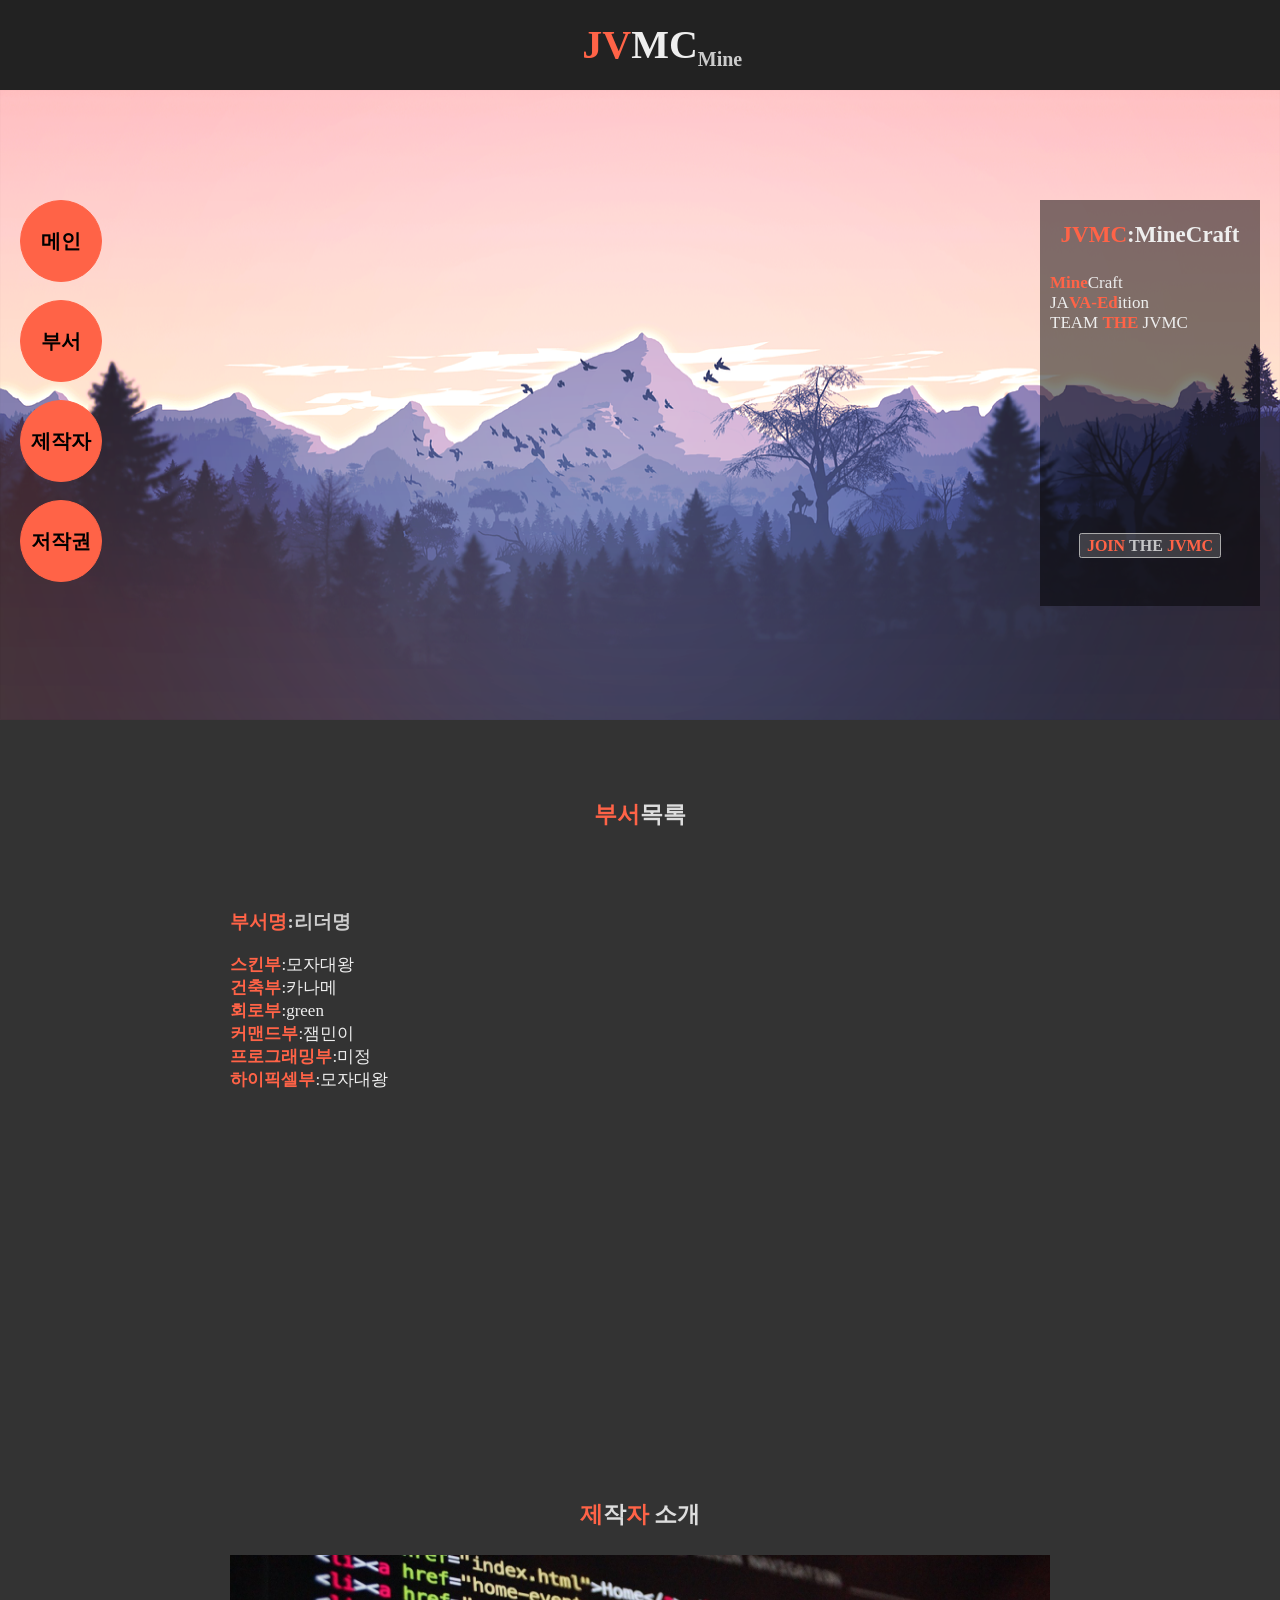
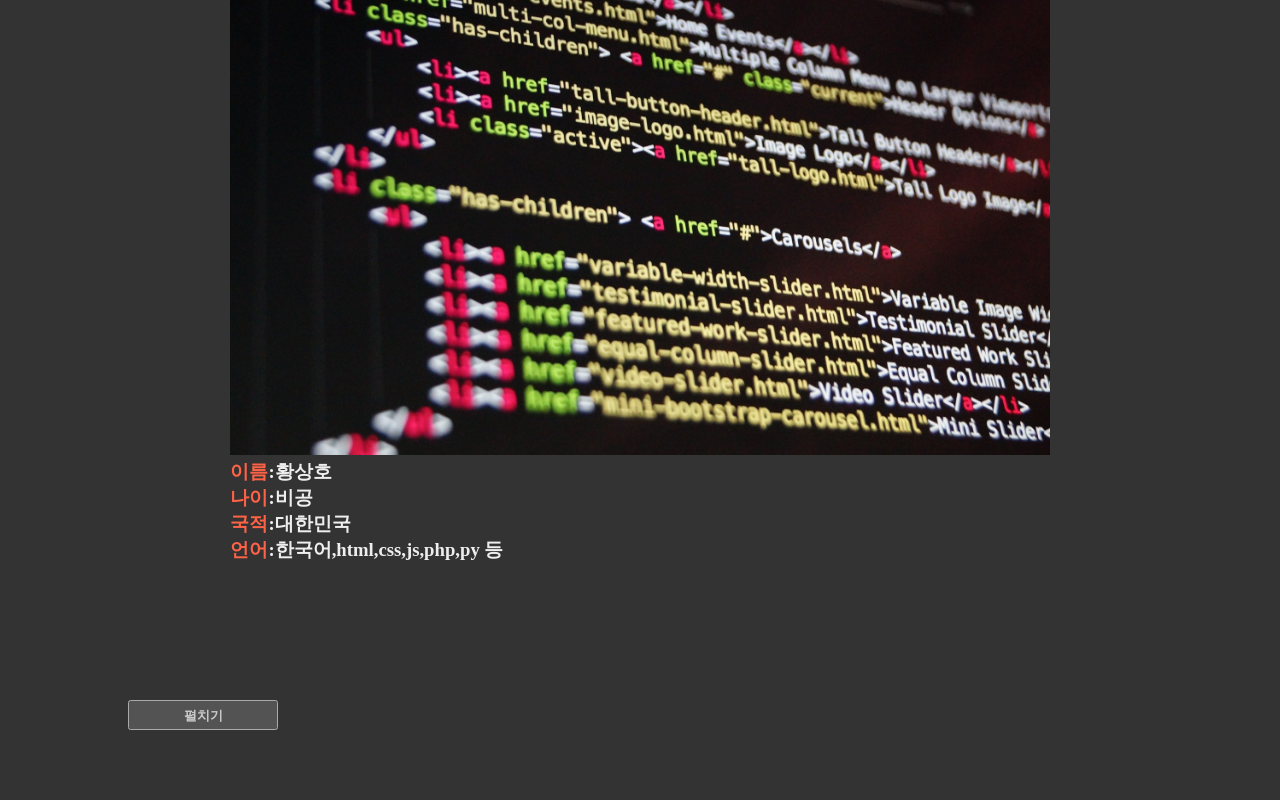
<file: index.html>
<!DOCTYPE html>
<html lang="ko" dir="ltr">
  <head>
    <meta name="viewport" content="width=device-width, initial-scale=1.0">
    <meta charset="utf-8">
    <title>JVMC-PG</title>
    <link rel="stylesheet" href="./style.css">
  </head>
  <body class="box">
    <header>
      <h1><strong>JV</strong>MC<p id="side">Mine</p></h1>
    </header>
    <div id="main">
      <img src="./main.png" alt="메인 이미지-산" width="100%" height="630px">
      </div>
      <div id="up">
        <h2><strong>JVMC</strong>:MineCraft</h2>
        <span class="side-sp"><strong>Mine</strong>Craft</span>
        <br>
        <span class="side-sp">JA<strong>VA-Ed</strong>ition</span>
        <br>
        <span class="side-sp">TEAM <strong>THE</strong> JVMC</span>
        <br>
        <div id="btn">
          <a href="https://open.kakao.com/o/gdr4oWWc" target='_blank' id="join">
            <strong>JOIN </strong>THE<strong> JVMC</strong>
          </a>
        </div>
    </div>
    <div id="side-m">
      <a href="#">메인</a>
      <br>
      <a href="#rm">부서</a>
      <br>
      <a href="#sh">제작자</a>
      <br>
      <a href="#c">저작권</a>
    </div>
    <div class="wrap" style="margin-top:30px;">
      <div class="wrap" id="rm" style="padding:20px;">
        <h2 style="color:#ddd;"><strong>부서</strong>목록</h2>
        <br>
        <br>
        <br>
        <h3 style="margin:0;color:#ccc;"><strong>부서명</strong>:리더명</h3>
        <br>
        <span class="side-sp"><strong>스킨부</strong>:모자대왕</span>
        <br>
        <span class="side-sp"><strong>건축부</strong>:카나메</span>
        <br>
        <span class="side-sp"><strong>회로부</strong>:green</span>
        <br>
        <span class="side-sp"><strong>커맨드부</strong>:잼민이</span>
        <br>
        <span class="side-sp"><strong>프로그래밍부</strong>:미정</span>
        <br>
        <span class="side-sp"><strong>하이픽셀부</strong>:모자대왕</span>
      </div>
    </div>
    <div class="wrap" id="sh" style="margin-bottom:40px;">
      <div id="wr" class="wrap" style="padding:20px;">
        <h2 style="color:#ddd;"><strong>제</strong>작<strong>자</strong> 소개</h2>
        <img src="sh.jpg" alt="HTML 코드 사진" width="100%" height="500px">
        <h3 style="margin:0;color:#eee;"><strong>이름</strong>:황상호</h3>
        <h3 style="margin:0;color:#EEE;"><strong>나이</strong>:비공</h3>
        <h3 style="margin:0;color:#eee;"><strong>국적</strong>:대한민국</h3>
        <h3 style="margin:0;color:#eee;"><strong>언어</strong>:한국어,html,css,js,php,py 등</h3>

      </div>
    </div>
    <div class="wrap" style="height:100px;">
    </div>
    <div class="wrap" style="height:100px;" id="c">
      <input type="button" id="bt" value="펼치기" onclick="dd('ft')" style="width: 150px;height: 30px;text-align: center;margin: 0 auto;line-height: 30px;text-decoration: none;background-color: rgba(155, 155, 155, 0.3);color: rgba(255, 255, 255, 0.7);font-weight: 600;margin-bottom: 10px;
        border-radius: 2.5px;border: 1.5px solid #aaa;padding: 0px 7px;margin: 0 auto;">
      <footer id="ft" style="display:none">
        메인 이미지는<a href="https://pixabay.com/ko/?utm_source=link-attribution&amp;utm_medium=referral&amp;utm_campaign=image&amp;utm_content=1412683">Pixabay</a>로부터 입수된 <a href="https://pixabay.com/ko/users/moinzon-2433302/?utm_source=link-attribution&amp;utm_medium=referral&amp;utm_campaign=image&amp;utm_content=1412683">Michi S</a>님의 이미지 입니다.
        <br>
        <strong>Copyright 2021. 황상호 all right resrved.(BY-NC-ND)</strong>
      </footer>
    </div>
    <script>
    function dd(zz) {
      let n = document.getElementById('bt');
      let dd = document.getElementById(zz).style;
      if (n.value != '펼치기') {
        n.value = '펼치기';
        dd.display = 'none';
      }
      else {
        n.value = '접기';
        dd.display = 'block';
      }
    }
    </script>
  </body>
</html>
</file>
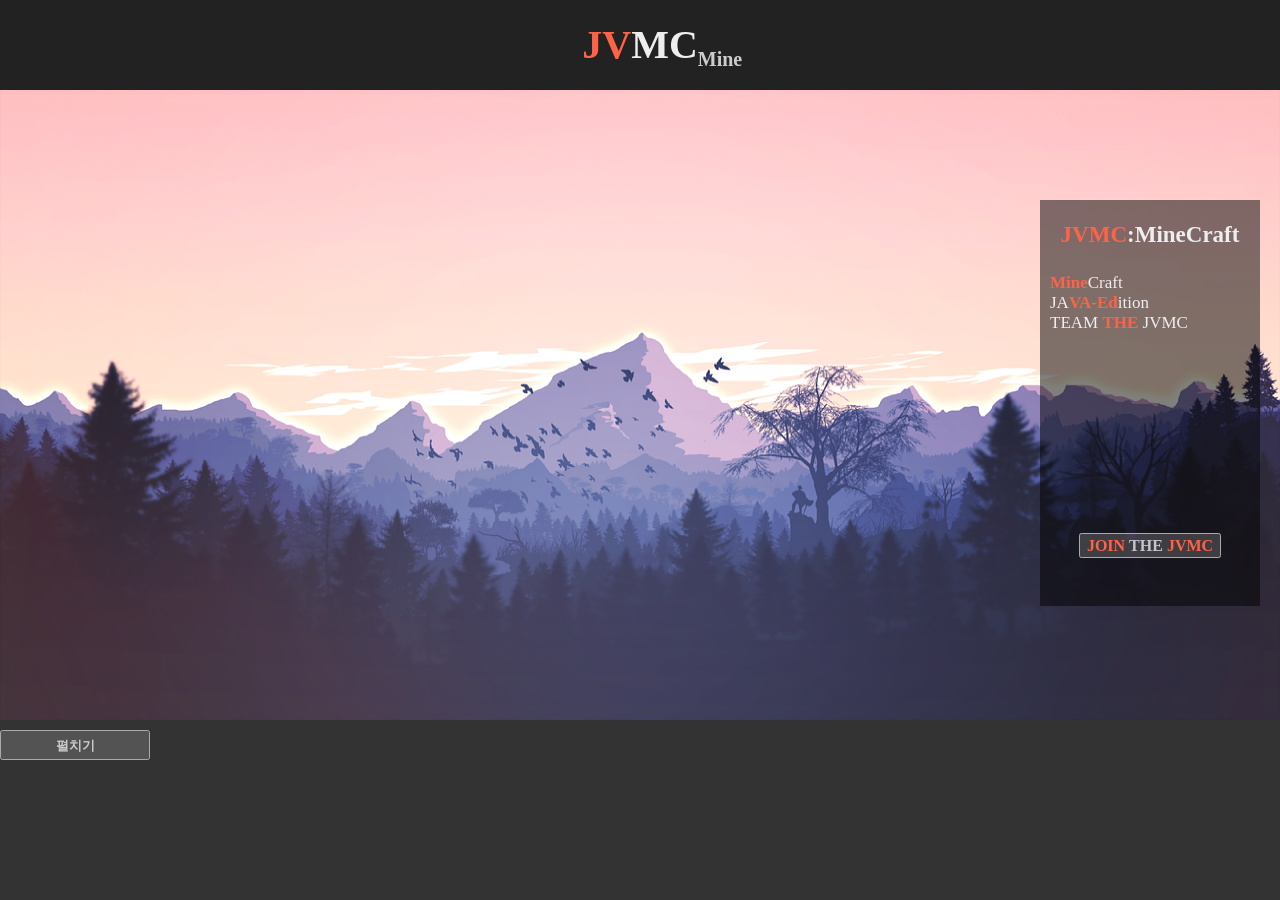
<file: JVMC.html>
<!DOCTYPE html>
<html lang="ko" dir="ltr">
  <head>
    <meta charset="utf-8">
    <title>JVMC-PG</title>
    <link rel="stylesheet" href="./style.css">
  </head>
  <body class="box">
    <header>
      <h1><strong>JV</strong>MC<p id="side">Mine</p></h1>
    </header>
    <div id="main">
      <img src="./main.png" alt="메인 이미지-산" width="100%" height="630px">
      <div id="up">
        <h2><strong>JVMC</strong>:MineCraft</h2>
        <span class="side-sp"><strong>Mine</strong>Craft</span>
        <br>
        <span class="side-sp">JA<strong>VA-Ed</strong>ition</span>
        <br>
        <span class="side-sp">TEAM <strong>THE</strong> JVMC</span>
        <br>
        <div id="btn">
        <a href="https://open.kakao.com/o/gdr4oWWc" target='_blank' id="join">
          <strong>JOIN </strong>THE<strong> JVMC</strong>
        </a>
      </div>
      </div>
    </div>
    <input type="button" id="bt" value="펼치기" onclick="dd()" style="width: 150px;height: 30px;text-align: center;margin: 0 auto;line-height: 30px;text-decoration: none;background-color: rgba(155, 155, 155, 0.3);color: rgba(255, 255, 255, 0.7);font-weight: 600;margin-bottom: 10px;
      border-radius: 2.5px;border: 1.5px solid #aaa;padding: 0px 7px;">
    <footer id="ft" style="display:none">
      메인 이미지는<a href="https://pixabay.com/ko/?utm_source=link-attribution&amp;utm_medium=referral&amp;utm_campaign=image&amp;utm_content=1412683">Pixabay</a>로부터 입수된 <a href="https://pixabay.com/ko/users/moinzon-2433302/?utm_source=link-attribution&amp;utm_medium=referral&amp;utm_campaign=image&amp;utm_content=1412683">Michi S</a>님의 이미지 입니다.
      <br>
      <strong>Copyright 2021. 황상호 all right resrved.(BY-NC-ND)</strong>
    </footer>
    <script>
    function dd() {
      let n = document.getElementById('bt');
      let dd = document.getElementById('ft').style;
      if (n.value != '펼치기') {
        n.value = '펼치기';
        dd.display = 'none';
      }
      else {
        n.value = '접기';
        dd.display = 'block';
      }
    }
    </script>
  </body>
</html>
</file>
<file: style.css>
@keyframes motion {
	0% {margin-top: 350px;}
	100% {margin-top: 355px;}
}
@keyframes fadein {
    from {
        opacity: 0;
    }
    to {
        opacity: 1;
    }
}
@-moz-keyframes fadein { /* Firefox */
    from {
        opacity: 0;
    }
    to {
        opacity: 1;
    }
}
@-webkit-keyframes fadein { /* Safari and Chrome */
    from {
        opacity: 0;
    }
    to {
        opacity: 1;
    }
}
@-o-keyframes fadein { /* Opera */
    from {
        opacity: 0;
    }
    to {
        opacity: 1;
    }
}
.box {
	animation: fadein 3s;
-moz-animation: fadein 3s; /* Firefox */
-webkit-animation: fadein 3s; /* Safari and Chrome */
-o-animation: fadein 3s; /* Opera */
}
html {scroll-behavior:smooth;}
body {background: #333;margin: 0;padding: 0;width: 100%;height: 100%;}
header {position: relative;width: 100%;background: #222;height: 90px;line-height: 90px;margin: 0;text-align: center;}
strong {color: tomato;}
h1 {color: #eee;font-size: 40px;margin: 0;text-align: center;display: inline;}
h2 {font-size: 23px;text-align: center;margin-bottom: 25px;}
footer {width: 80%;height: 100px;color: #ccc;margin: 30px auto;}

#side-m {position: fixed;height: 400px;width: 80px;top: 200px;left: 20px;}
#side {display: inline;font-size: 20px;color: #ccc;position: absolute;top: -6px;height: 20px;}
#main {position: relative;width: 100%;height: 640px;}
#up {width: 200px;height: 400px;position: fixed;background: rgba(1,1,1,0.5);right: 20px;top: 200px;color: #eee;padding: 3px 10px;}
#join {width: 150px;height: 60px;text-align: center;margin: 0 auto;line-height: 60px;text-decoration: none;background-color: rgba(155, 155, 155, 0.3);color: rgba(255, 255, 255, 0.7);font-weight: 600;
  border-radius: 2.5px;border: 1.5px solid #aaa;padding: 3px 7px;}
#join:hover {background-color: rgba(15,15,15,0.5);
	nimation: fadein 3s;
	-moz-animation: fadein 3s; /* Firefox */
	-webkit-animation: fadein 3s; /* Safari and Chrome */
	-o-animation: fadein 3s; /* Opera */}
#btn {width: 200px;text-align: center;position:absolute;bottom: 30px;}

#side-m a {
	font-weight: bold;font-size: 20px;color: black;text-decoration: none;width: 80px;height: 80px;border: 1px solid tomato;display: block;background-color: tomato;border-radius: 45px;text-align: center;line-height: 80px;
}

.wrap {width: 80%;height: 700px;margin: 0 auto;}
.side-sp {
	margin-top: 7px;
  font-size: 17px;
  font-weight: 500;
  color: #eee;
  text-align: left;
}
@media screen and (max-width:900px) {
	#side-m {display: none;}
	#side-m {display: none;}
	#up {width: 80%;margin: 0 auto;position:absolute;left: 0;right: 0;}
	#btn {width: 100%;}
	#wr {width: 100%;}
}
</file>
